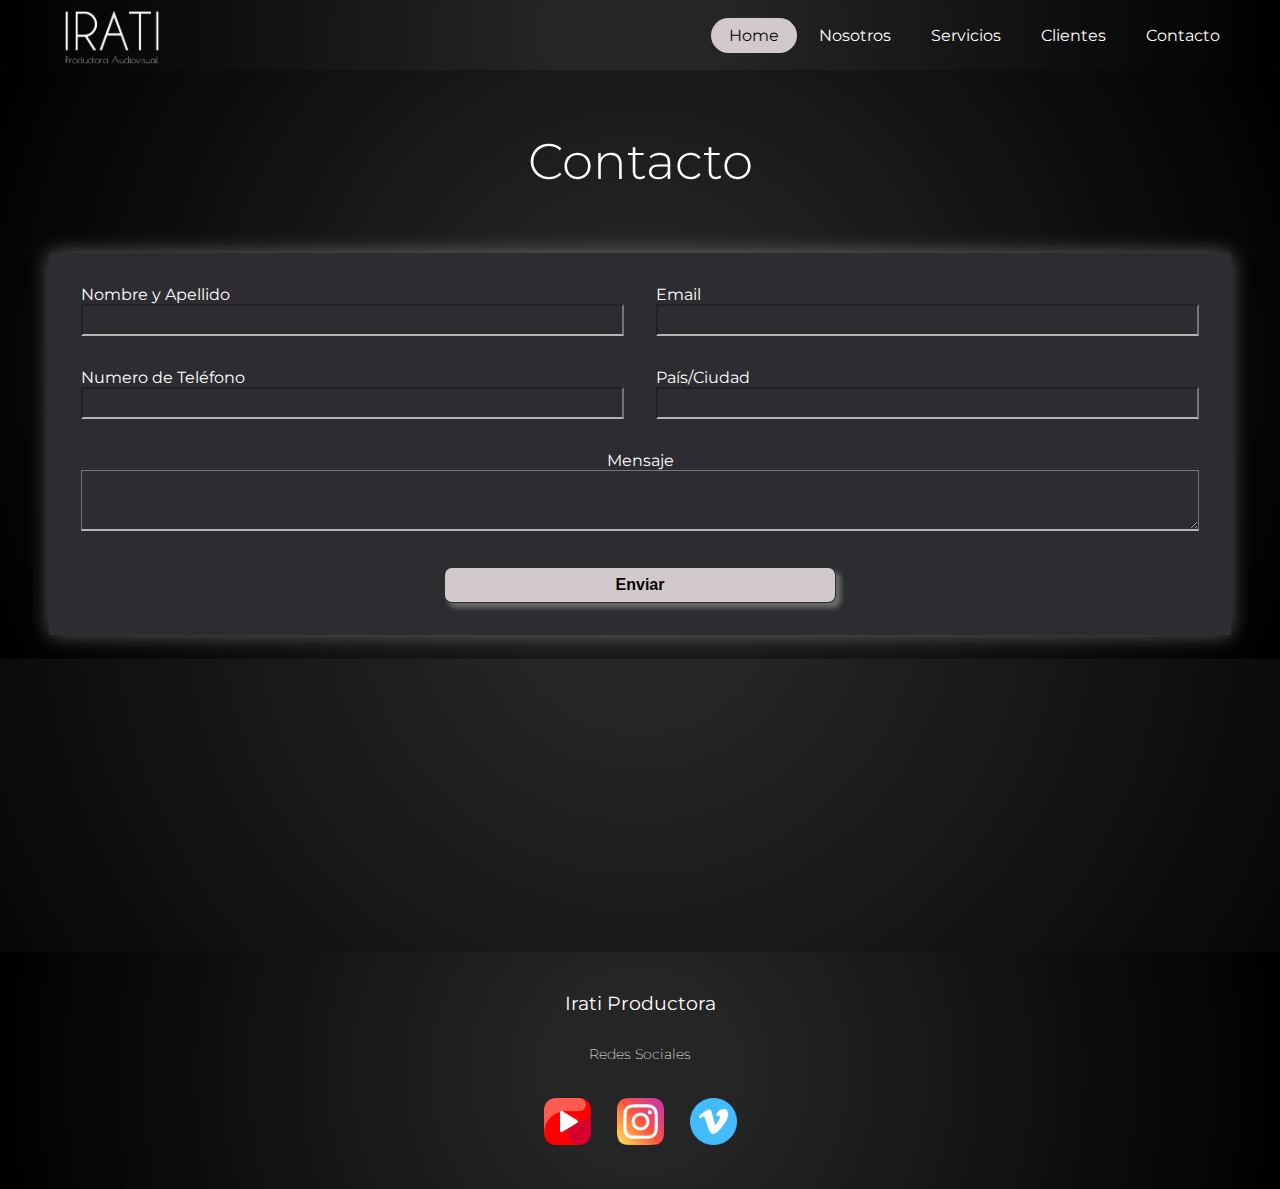
<file: pages/contacto.html>
<!DOCTYPE html>
<html lang="en">
<head>
    <meta charset="UTF-8">
    <meta http-equiv="X-UA-Compatible" content="IE=edge">
    <meta name="viewport" content="width=device-width, initial-scale=1.0">
    <title>Contacto</title>
    <link rel="stylesheet" href="../style/Style2.css">
    <link rel="shortcut icon" href="../IMG/Logo/SOLO LOGO LETRA NEGRA.png" type="image/x-icon">
    <link rel="preconnect" href="https://fonts.googleapis.com">
    <link rel="preconnect" href="https://fonts.gstatic.com" crossorigin>
    <link href="https://fonts.googleapis.com/css2?family=Montserrat:wght@100;300;600&display=swap" rel="stylesheet">
    <meta name="keywords" content="video, audiovisual, redes sociales, foto, fotografia, video, marcas, empresas, productora, edicion,">
    <meta name="description" content="Creamos contenidos digitales: videos, fotografías, spot publicitarios, videos para YouTube y Redes sociales. 
    Creamos el material ideal para tu empresa, marca o servicio, buscando satisfacer tus expectativas audiovisuales y así lograr destacar lo mejor de ti. ">    
</head>
<body>
    


    <header class="header">
        <div class="logo">
            <img src="../IMG/Logo/SOLO LOGO LETRA BLANCA.png" alt="Logo Irati Productora">
        </div>
        <input type="checkbox" id="nav_check" hidden>
        <nav class="nav">
            <div class="logo">
                <img src="../IMG/Logo/SOLO LOGO LETRA BLANCA.png" alt="">
            </div>         
            <ul>
                <li>
                    <a href="../index.html" class="active" >Home</a>
                </li>
                <li>
                    <a href="../pages/nosotros.html">Nosotros</a>
                </li>
                <li>
                    <a href="../pages/servicios.html">Servicios</a>
                </li>
                <li>
                    <a href="../pages/clientes.html">Clientes</a>
                </li>
                <li>
                    <a href="../pages/contacto.html">Contacto</a>
                </li>            
            </ul>
        </nav>
        <label for="nav_check" class="hamburger">
            <div></div>
            <div></div>
            <div></div>
        </label>
    </header>



    <div class="contenedor-contacto" id="section__Contacto">
        <h1 class="tituloContacto">Contacto</h1>
        <div class="contacto-tarjeta">
            <div class="contacto-formulario">
                <form action="">
                    <p>
                        <label for="nombre_apellido">Nombre y Apellido</label>
                        <input type="text" name="nombre_apellido">
                    </p>
                    <p>
                        <label for="email">Email</label>
                        <input type="text" name="email">
                    </p>
                    <p>
                        <label for="celular">Numero de Teléfono</label>
                        <input type="tel" name="celular">
                    </p>
                    <p>
                        <label for="pais">País/Ciudad</label>
                        <input type="text" name="pais">
                    </p>
                    <p class="textarea-formulario">
                        <label for="mensaje">Mensaje</label>
                        <textarea name="mensaje" rows="3"></textarea>
                    </p>
                    <p class="boton-formulario">
                        <button type="submit">Enviar</button>
                    </p>
                </form>
            </div>            
        </div>
    </div>

    <iframe src="https://www.google.com/maps/embed?pb=!1m18!1m12!1m3!1d6565.765978986677!2d-58.460000219322744!3d-34.63239711747305!2m3!1f0!2f0!3f0!3m2!1i1024!2i768!4f13.1!3m3!1m2!1s0x95bccbf1f78e11a5%3A0x8fee445345d1140c!2sIRATI%20Productora%20Audiovisual!5e0!3m2!1ses!2sar!4v1670830738462!5m2!1ses!2sar" width="100%" height="250px" style="border:0;" allowfullscreen="" loading="lazy" referrerpolicy="no-referrer-when-downgrade"></iframe>


    <footer class="footer__section" id="footer__section">
        <div class="footer-content">
            <h3>Irati Productora</h3>
            <p class="pFooter">Redes Sociales
            </p>
                        <ul class="socialFooter">
                <li>
                    <a href="https://www.youtube.com/channel/UClj1mVD0hdEgiuD1wn0MtzQ/videos" target="_blank"><img src="../IMG/Logo/youtube .png" alt="youtube">
                    </a>    
                </li>
                <li>
                    <a href="https://www.instagram.com/iratiproductora/" target="_blank">
                    <img src="../IMG/Logo/instagram.png" alt="instagram">
                </a>
                </li>
                <li>
                    <a href="https://vimeo.com/iratiproductora" target="_blank">
                    <img src="../IMG/Logo/vimeo.png" alt="vimeo">
                </a>
                </li>
            </ul>        
        </div>
    </footer>
    


</body>
</html>
</file>
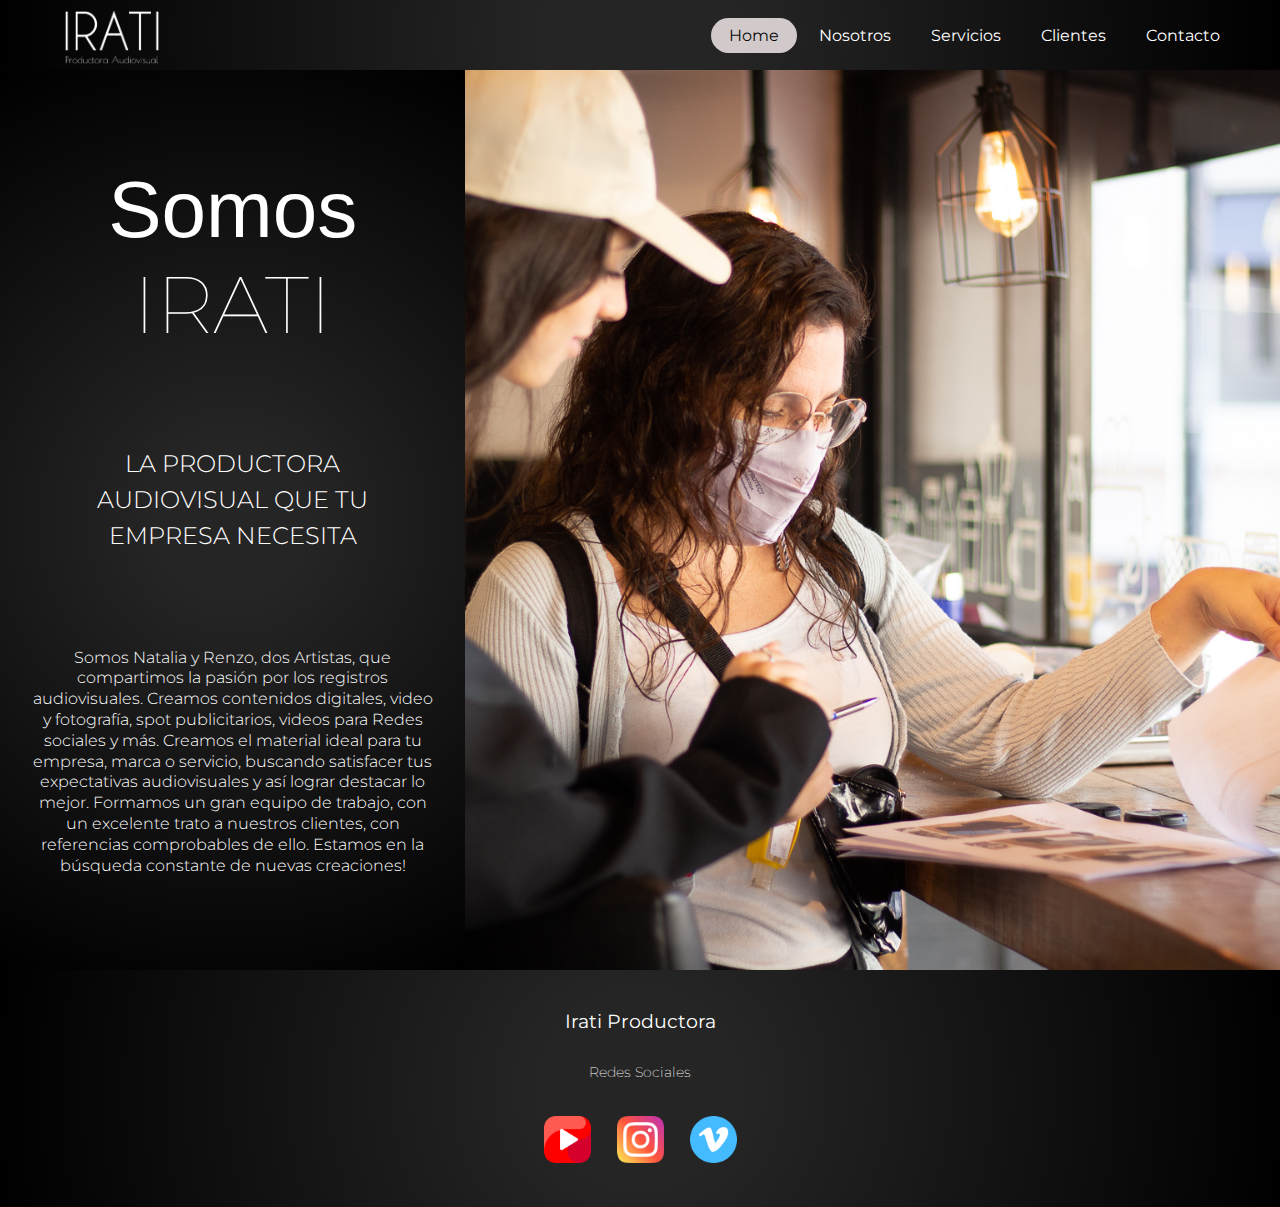
<file: pages/nosotros.html>
<!DOCTYPE html>
<html lang="en">
<head>
    <meta charset="UTF-8">
    <meta http-equiv="X-UA-Compatible" content="IE=edge">
    <meta name="viewport" content="width=device-width, initial-scale=1.0">
    <title>Nosotros</title>
    <link rel="stylesheet" href="../style/Style2.css">
    <link rel="shortcut icon" href="../IMG/Logo/SOLO LOGO LETRA NEGRA.png" type="image/x-icon">
    <link rel="preconnect" href="https://fonts.googleapis.com">
    <link rel="preconnect" href="https://fonts.gstatic.com" crossorigin>
    <link href="https://fonts.googleapis.com/css2?family=Montserrat:wght@100;300;600&display=swap" rel="stylesheet">
    <meta name="keywords" content="video, audiovisual, redes sociales, foto, fotografia, video, marcas, empresas, productora, edicion,">
    <meta name="description" content="Creamos contenidos digitales: videos, fotografías, spot publicitarios, videos para YouTube y Redes sociales. 
    Creamos el material ideal para tu empresa, marca o servicio, buscando satisfacer tus expectativas audiovisuales y así lograr destacar lo mejor de ti. ">
</head>
<body>


    <header class="header">
        <div class="logo">
            <img src="../IMG/Logo/SOLO LOGO LETRA BLANCA.png" alt="Logo Irati Productora" class="imgLogo">
        </div>
        <input type="checkbox" id="nav_check" hidden>
        <nav class="nav">
            <div class="logo">
                <img src="../IMG/Logo/SOLO LOGO LETRA BLANCA.png" alt="">
            </div>         
            <ul>
                <li>
                    <a href="../index.html" class="active" >Home</a>
                </li>
                <li>
                    <a href="../pages/nosotros.html">Nosotros</a>
                </li>
                <li>
                    <a href="../pages/servicios.html">Servicios</a>
                </li>
                <li>
                    <a href="../pages/clientes.html">Clientes</a>
                </li>
                <li>
                    <a href="../pages/contacto.html">Contacto</a>
                </li>            
            </ul>
        </nav>
        <label for="nav_check" class="hamburger">
            <div></div>
            <div></div>
            <div></div>
        </label>
    </header>
    

    <section class="pantalla-dividida">
        <div class="izquierda">
            <h2 class="h2Somos">Somos <span class="spanIrati">IRATI </span> 
            </h2>
            <h3 class="h4Sub">LA PRODUCTORA AUDIOVISUAL QUE TU EMPRESA NECESITA
            </h3>
            <p class="pNosotros">Somos Natalia y Renzo, dos Artistas, que compartimos la pasión por los registros audiovisuales.
            Creamos contenidos digitales, video y fotografía, spot publicitarios, videos para Redes sociales y más. 
            Creamos el material ideal para tu empresa, marca o servicio, buscando satisfacer tus expectativas audiovisuales y así lograr destacar lo mejor. 
            Formamos un gran equipo de trabajo, con un excelente trato a nuestros clientes, con referencias comprobables de ello.
            Estamos en la búsqueda constante de nuevas creaciones!</p>
        </div>
        <div class="derecha"></div>
    </section>



    <!-- footer -->
    
    <footer class="footer__section" id="footer__section">
        <div class="footer-content">
            <h3>Irati Productora</h3>
            <p class="pFooter">Redes Sociales
            </p>
                        <ul class="socialFooter">
                <li>
                    <a href="https://www.youtube.com/channel/UClj1mVD0hdEgiuD1wn0MtzQ/videos" target="_blank"><img src="../IMG/Logo/youtube .png" alt="youtube">
                    </a>    
                </li>
                <li>
                    <a href="https://www.instagram.com/iratiproductora/" target="_blank">
                    <img src="../IMG/Logo/instagram.png" alt="instagram">
                </a>
                </li>
                <li>
                    <a href="https://vimeo.com/iratiproductora" target="_blank">
                    <img src="../IMG/Logo/vimeo.png" alt="vimeo">
                </a>
                </li>
            </ul>        
        </div>
    </footer>
    
    
</body>
</html>
</file>
<file: style/Style2.css>
* {
    padding: 0;
    margin: 0;
    box-sizing: border-box;
}
body {
    background: rgb(37,37,37);
    background: radial-gradient(circle, rgba(37,37,37,1) 15%, rgba(0,0,0,1) 100%);
    color: White;
    font-family: 'Montserrat', sans-serif;
}


/*NavMenu*/


img {
    width: 9em;
}

ul  {
    list-style: none;
}
a {
    text-decoration: none;
}

header {
    width: 100%;
    height: 70px;
    background: rgb(37,37,37);
    background: radial-gradient(circle, rgba(37,37,37,1) 15%, rgba(0,0,0,1) 100%);
    display: flex;
    align-items: center;
    justify-content: space-between;
    padding: 0 40px;
    border-radius: 0 0 10px 10px;
    margin: 0 auto;
}

.logo{
    width: 120px;
    margin-top: 8px;
}

nav .logo {
    display: none;
}

nav ul {
    display: flex;
}

nav ul li a {
    color: white;
    display: block;
    margin: 0 2px;
    font-weight: 400;
    padding: 8px 18px;
    transition: 0.2s;
    border-radius: 30px;
    cursor: pointer;
    -webkit-transition: font-size 1s ease;
    transition: font-size 0.3s ease;
}

nav ul li a:hover {
    background: #424242;
    font-size: 17px;
}

nav ul li a.active {
    background: #d2caca;
    color: rgb(9, 9, 9);
}

.hamburger {
    display: none;
    height: fit-content;
    cursor: pointer;
    padding: 3px 8px;
    border-radius: 5px;
    transition: 0.2s;
}

.hamburger:hover {
    background: #817e8e;
}

.hamburger div {
    width: 30px;
    height: 2px;
    margin: 6px 0;
    background: #adb5b7;
}

@media only screen and (max-width: 768px) {
    header {
        width: 90%;
        padding: 0 20px;
    }
    nav {
        position: absolute;
        left: -300px;
        top: 0;
        z-index: 999;
        width: 200px;
        height: 100vh;
        background-color: rgb(10, 10, 10);
        box-shadow: 2px 0 20px 0 rgba(0, 0, 0,0.05)
    }
    #nav_check:checked ~ nav {
        left: 0px
    }

    nav .logo {
        display: block;
        height: 70px;
        display: flex;
        align-items: center;
        margin-left: 30px;
    }
    nav ul li a {
        margin-bottom: 5px;
        padding: 10px 15px;
        border-radius: 5px;
    }
    nav ul {
        display: block;
        padding: 0 20px;
        margin-top: 30px;
    }
    .hamburger {
        display: block;
    }
}    


main div video {
    width: 100%;
}

@media (max-width:640px) {
    .videoMain {
        margin: 84px 0;

    }
}



/*Nosotros*/




.izquierda {
    background: rgb(37,37,37);
    background: radial-gradient(circle, rgba(37,37,37,1) 15%, rgba(0,0,0,1) 100%);    height: 100vh;
    width: 40%;
    display: grid;
    align-content: space-evenly;
    align-items: center;
    justify-items: center;
    text-align: center;
}

.derecha { 
    background: url(../IMG/ImgNosotros/1.JPG);
    background-size: cover;
    background-position: center;
    width: 70%;
    height: 100vh;
}

.pantalla-dividida {
    display: flex;
}

.spanIrati {
    font-family: 'Montserrat', sans-serif;font-weight: 100;
}

.pantalla-dividida .h2Somos{
    font-family: 'Jost', sans-serif;
    font-weight: 100;
    font-size: 5em;
}

.pantalla-dividida .h4Sub{
    font-size: 1.5em;
    line-height: 1.5em;
    margin: 0 2em;
    font-weight: 300;
}

.pNosotros{
    font-size: 1.4em;
    line-height: 1.3em;
    margin: 0 2em;
    font-weight: 300;
    text-align: center;
}

@media (max-width: 1400px) {
    .pNosotros {
        font-size: inherit;
    }
}

@media (max-width: 900px) {
    .pNosotros {
        font-size: 15px;
    }
    .pantalla-dividida .h4Sub {
        margin: 0 1em;
        font-weight: 300;
    }
    .pantalla-dividida .h2Somos{
        font-size: 4em;
    }

}

@media (max-width: 768px) {
    .izquierda {
        height: 100vh;
        width: 100%;
        align-content: normal;
    }
    .pNosotros {
        margin: 0px 0.2em;
        font-weight: 300;
        text-align: center;
        font-size: .9em;
    }
    .pantalla-dividida .h4Sub {
        margin: 0 1em;
        font-weight: 300;
        font-size: 1em;
    }
    .pantalla-dividida .h2Somos{
        font-size: 2em;
    }
}

@media (max-width: 640px) {
    .pantalla-dividida{
        display: flex;
        flex-direction: column-reverse;
        align-items: center;
    }
    .izquierda {
        height: 63vh;
        width: 100%;
        align-content: normal;
    }
    .derecha{
        width: 100%;
        height: 52vh;
    }
    .pNosotros {
        margin: 0px 0.2em;
        font-weight: 300;
        text-align: center;
        font-size: .9em;
    }
    .pantalla-dividida .h4Sub {
        margin: 0 1em;
        font-weight: 300;
        font-size: 1em;
    }
    .pantalla-dividida .h2Somos{
        font-size: 2em;
    }

}





/*Servicios*/


.section__servicios {
    display: grid;
    justify-items: center;
}

.ContenedorTituloParrafo{
    display: flex;
    flex-direction: column;
    align-items: center;
    gap: 28px;
    margin: 5%;
    text-align: -webkit-center;
}

.contenedorServicios {
    display: grid;
    grid-template-columns: repeat(auto-fit, minmax(20rem, 1fr));
    align-items: center;
    gap: 2%;
}



.cardServicios {
    display: flex;
    flex-direction: column;
    align-items: center;
}

.textCard {
    text-align: -webkit-center;
    margin: 4% 5% 5%;
    line-height: 1.5em;
}

.cardImg {
    width: 15em;
    border-radius: 21px;
}

@media (max-width: 640px) {
    .contenedorServicios {
        margin: 2% 10% 30%;
    }
    .textCard {
        order: 2;
    }
}







/*Clientes*/






.ImgPhonoMano{
    width: 34.5em;
    position: absolute;
    top: 6px;
    left: -78px;
}

.videoReel {
    width: 100%;
    height: 100%;
    border-radius: 8px;
    object-fit: cover;
}

.GridClientes {
    display: grid;
    width: 100%;
    grid-template-rows: 95vh;
    grid-template-columns: 50% 50%;
    justify-items: center;
}

.ContPhonoMano{
    width: 100%;
}

.BoxClientes{
    display: flex;
    justify-content: center;
    align-items: center;
    flex-wrap: wrap;
    flex-direction: column;
    align-content: space-around;
}

.imgClientesLogos{
    border-radius: 30px;
    margin: 30px;
}

@media only screen and (max-width: 1366px) and (min-width: 768px) {
    .imgClientesLogos{
        margin: 7px;
    }
}

@media only screen and (max-width: 767px) and (min-width: 200px) {  
    .imgClientesLogos{
        margin: 7px;
        width: 80px;
    }
    .GridClientes{
        grid-template-columns: none;
        grid-template-rows: auto;
    }
    .BoxClientes {
        display: flex;
        flex-direction: row;
        flex-wrap: wrap;
        justify-content: center;
    }
    .ImgPhonoMano {
        display: none;
    }
    .videoReel{
        width: 100% !important;
        position: inherit;
    }
}  








/*contacto*/


.contenedor-contacto {
    padding: 1.5em;
    margin-bottom: 3%;
    background: rgb(37,37,37);
    background: radial-gradient(circle, rgba(37,37,37,1) 15%, rgba(0,0,0,1) 100%);
}

.tituloContacto {
    font-size: 3.1em;
    padding-top: 3%;
    padding-bottom: 5%;
    width: 100%;
    text-align: center;
    color: White;
    font-family: 'Montserrat', sans-serif;
    font-weight: 300;
}

.contacto-tarjeta {
    box-shadow: 0 0 1.2em 0 #d2caca72;
    margin: 0 2%;
}

.contacto-formulario {
    padding: 1em;
    background-color: #2d2d31;
}

.contacto-formulario form {
    display: grid;
    grid-template-columns: 1fr 1fr;
    align-items: end;
}

.contacto-formulario form p {
    font-size: 1em;
    margin: 0;
    padding: 1em;
}

.contacto-formulario form p input, .contacto-formulario form p textarea {
    width: 100%;
    padding: 0.5em;
    background: none;
    outline: none;
    color: #fff;
    border-bottom: 2px solid #d2cacada;
}

.textarea-formulario {
    grid-column: 1/3;
    text-align: center;
}

.boton-formulario {
    margin-top: 5%;
    grid-column: 1/3;
    display: flex;
    justify-content: center;
}

.boton-formulario button {
    font-size: 1em;
    font-weight: bold;
    color: #000;
    padding: 0.5em;
    width: 35%;
    background-color: #d2caca;
    border-radius: 0.5em;
    border: 1px solid rgba(0, 0, 0, 0.781);
    box-shadow: 0.3em 0.3em 0.3em rgba(255, 255, 255, 0.3);
    cursor: pointer;
}

.boton-formulario button:hover {
    background-color: #b1e0c0e1;
}









/*Footer*/


footer{
    background: rgb(37,37,37);
    background: radial-gradient(circle, rgba(37,37,37,1) 15%, rgba(0,0,0,1) 100%);
    display: flex;
    align-items: center;
    font-family: 'Montserrat';
    color: white;
    padding-top: 40px;
    padding-bottom: 40px;
}

.footer__section{
    display: flex;
    align-items: center;
    justify-content: center;
    flex-direction: column;
    text-align: center;
}

.footer-content h3{
    font-weight: 400;
    text-transform: capitalize;
    padding-bottom: 15px;
}

.footer-content .pFooter{
    max-width: 500px;
    margin: 10px auto;
    margin-bottom: 30px;
    line-height: 28px;
    font-size: 14px;
    font-weight: 200;
}

.socialFooter{
    list-style: none;
    display: flex;
    align-items: center;
    justify-content: center;
}

.socialFooter li img{
    height: 47px;
    width: auto;
    margin: 0 13px;
    cursor: pointer;
}

/* @media only screen and (max-width: 768px) {
    .footer__section {
        width: 90%;
        margin-inline-start: 5%;
        }
} */
</file>
